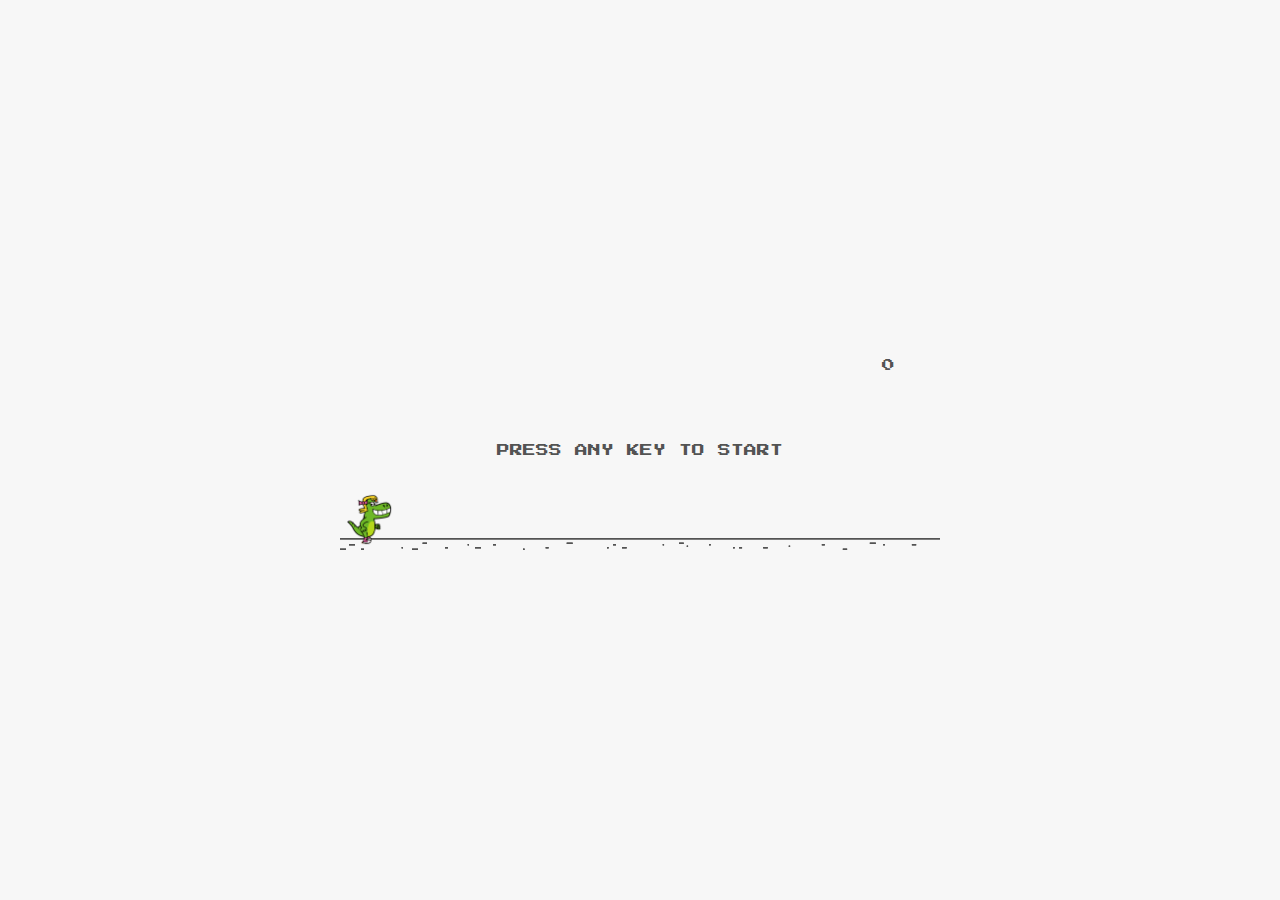
<file: dino.html>
<!DOCTYPE html>
<html lang="en">
   <head>
      <meta charset="UTF-8">
      <meta http-equiv="X-UA-Compatible" content="IE=edge">
      <meta name="viewport" content="width=device-width, initial-scale=1.0">
      <title>Document</title>
      <link rel="stylesheet" href="dino.css">
      <link rel="preconnect" href="https://fonts.googleapis.com">
      <link rel="preconnect" href="https://fonts.gstatic.com" crossorigin>
      <link href="https://fonts.googleapis.com/css2?family=Press+Start+2P&display=swap" rel="stylesheet">
   </head>
   <body>
      <div id="game" class="game">
         <div id="score" class="score">0</div>
         <div id="start-message" class="start-message">Press any key to start</div>
         <img src="ground.png" class="ground">
         <img src="ground.png" class="ground">
         <img src="dino-stationary.png" id="dino" class="dino">
         <div id="gameover-message" class="gameover-message hide">
            <p>Game over</p>
            <span>Press any key to restart</span>
         </div>
      </div>
      <script src="dino.js"></script>
   </body>
</html>
</file>
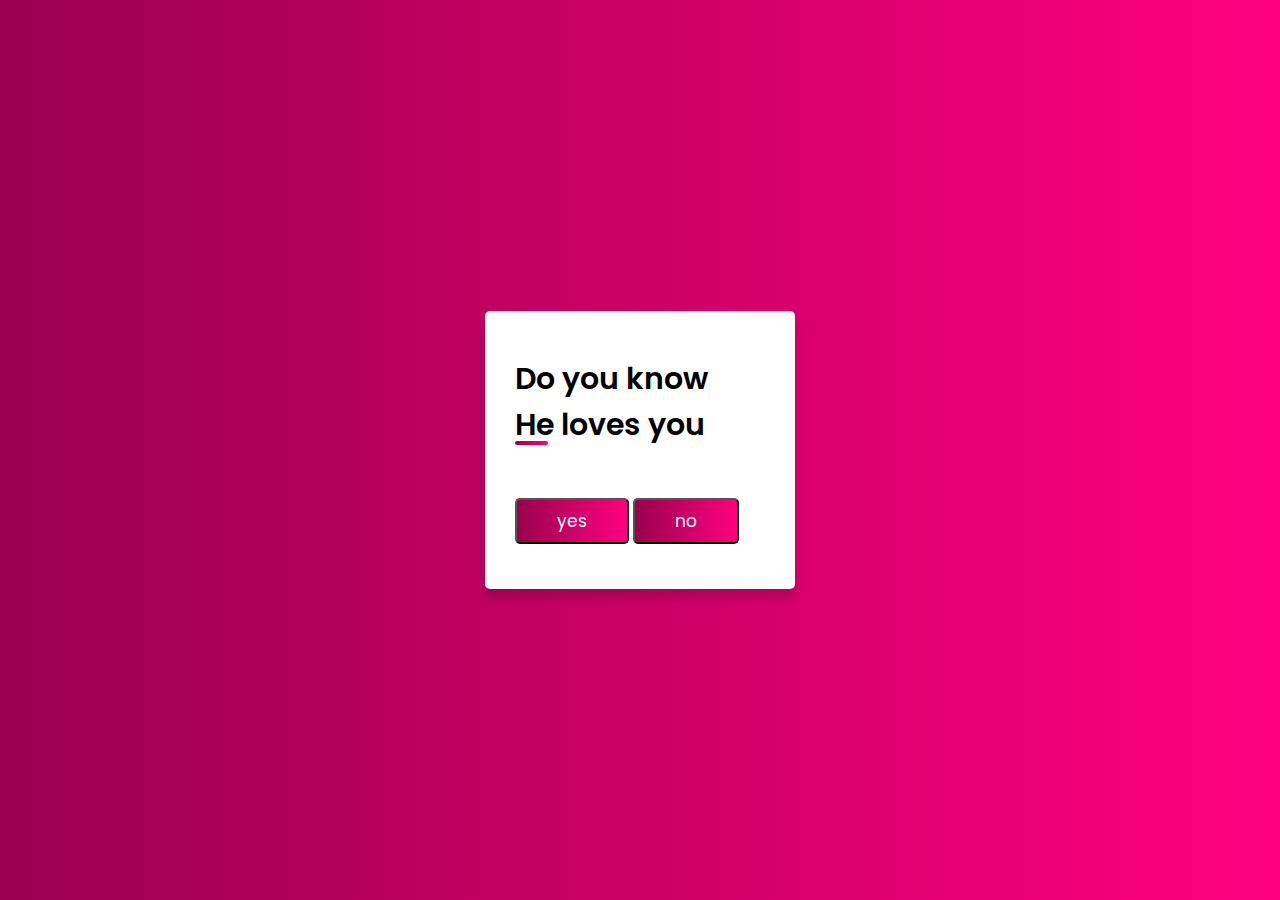
<file: douknow.html>
<!DOCTYPE html>
<html lang="en">
<head>
  <meta charset="UTF-8">
  <meta http-equiv="X-UA-Compatible" content="IE=edge">
  <meta name="viewport" content="width=device-width, initial-scale=1.0">
  <title>Document</title>
</head>
<link rel="stylesheet" type="text/css" href="yesno.css">
<body>
    <div class="container">
    <div id="form">
        <div class="title">Do you know<br>He loves you</div>
        <a href="howmuch.html"><button class="button button1">yes</button></a>
        <a href="idot.html"><button class="button button2">no</button></a>
      </div>
    </div>
</body>
</html>
</file>
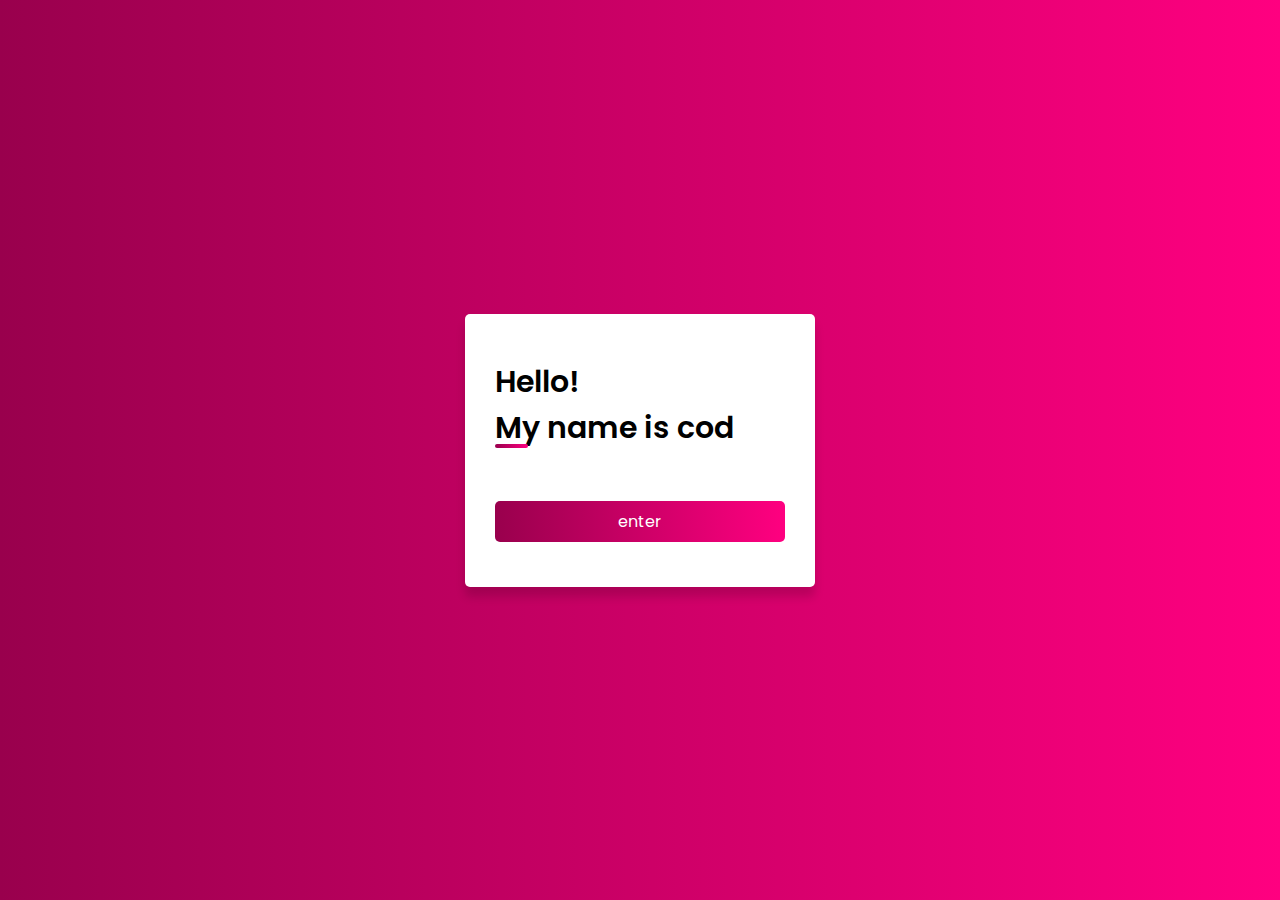
<file: enter.html>
<!DOCTYPE html>
<html lang="en">
<head>
  <meta charset="UTF-8">
  <meta http-equiv="X-UA-Compatible" content="IE=edge">
  <meta name="viewport" content="width=device-width, initial-scale=1.0">
  <title>Document</title>
</head>
<link rel="stylesheet" type="text/css" href="enter.css">
<body>
    <div class="container">
    <div id="form">
        <div class="title">Hello!<br>My name is cod</div>
        <a href="douknow.html"><button class="button button1">enter</button></a>
      </div>
    </div>
</body>
</html>
</file>
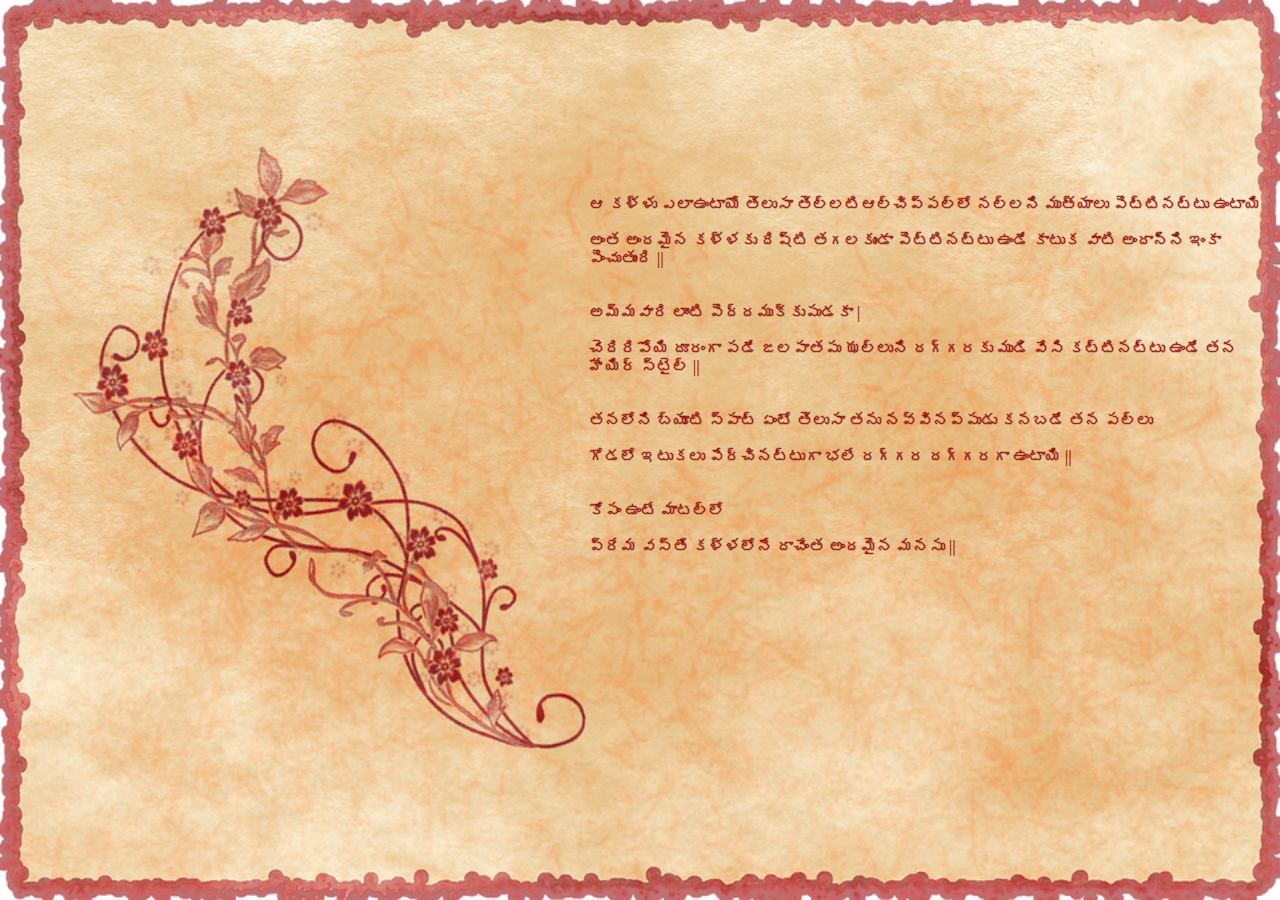
<file: frame.html>
<!DOCTYPE html>
<html lang="en">
<head>
    <meta charset="UTF-8">
    <meta http-equiv="X-UA-Compatible" content="IE=edge">
    <meta name="viewport" content="width=device-width, initial-scale=1.0">
    <title>Document</title>
</head>
<style>
   body{
    background-image: url(frame.png);
    background-repeat: no-repeat;
    background-attachment: fixed;
    background-size: 100% 100%;
    }
    #para{
        position: absolute;
        top: 20%;
        bottom: 80%;
        left: 46%;
        color: rgba(141, 9, 9, 0.842);
        font-weight: 600;
    }
</style>

<body>
    <div id="para">
    <p>
        ఆ కళ్ళు ఎలాఉంటాయో తెలుసా తెల్లటిఆల్చిప్పల్లో నల్లని ముత్యాలు పెట్టినట్టు ఉంటాయి<br><br>
        అంత అందమైన కళ్ళకు దిష్టి తగలకుండా పెట్టినట్టు ఉండే కాటుక వాటి అందాన్ని  ఇంకా పెంచుతుంది ||<br><br><br>
        
        అమ్మవారి లాంటి పెద్దముక్కుపుడకా |<br><br>
        చెదిరిపోయి  దూరంగా పడే జలపాతపు ఝల్లుని  దగ్గరకు ముడి వేసి కట్టినట్టు ఉండే తన హేయిర్ స్టైల్ ||<br><br><br>
        
        తనలోని బ్యూటి స్పాట్ ఏంటో తెలుసా తను నవ్వినప్పుడు కనబడే తన పల్లు<br><br>
        గోడలో ఇటుకలు పేర్చినట్టుగా భలే దగ్గర దగ్గరగా ఉంటాయి ||<br><br><br>

        కోపం ఉంటే మాటల్లో <br><br>
        ప్రేమ వస్తే కళ్ళలోనే దాచేంత అందమైన మనసు ||<br><br><br>
    </p></div>
</body>
</html>
</file>
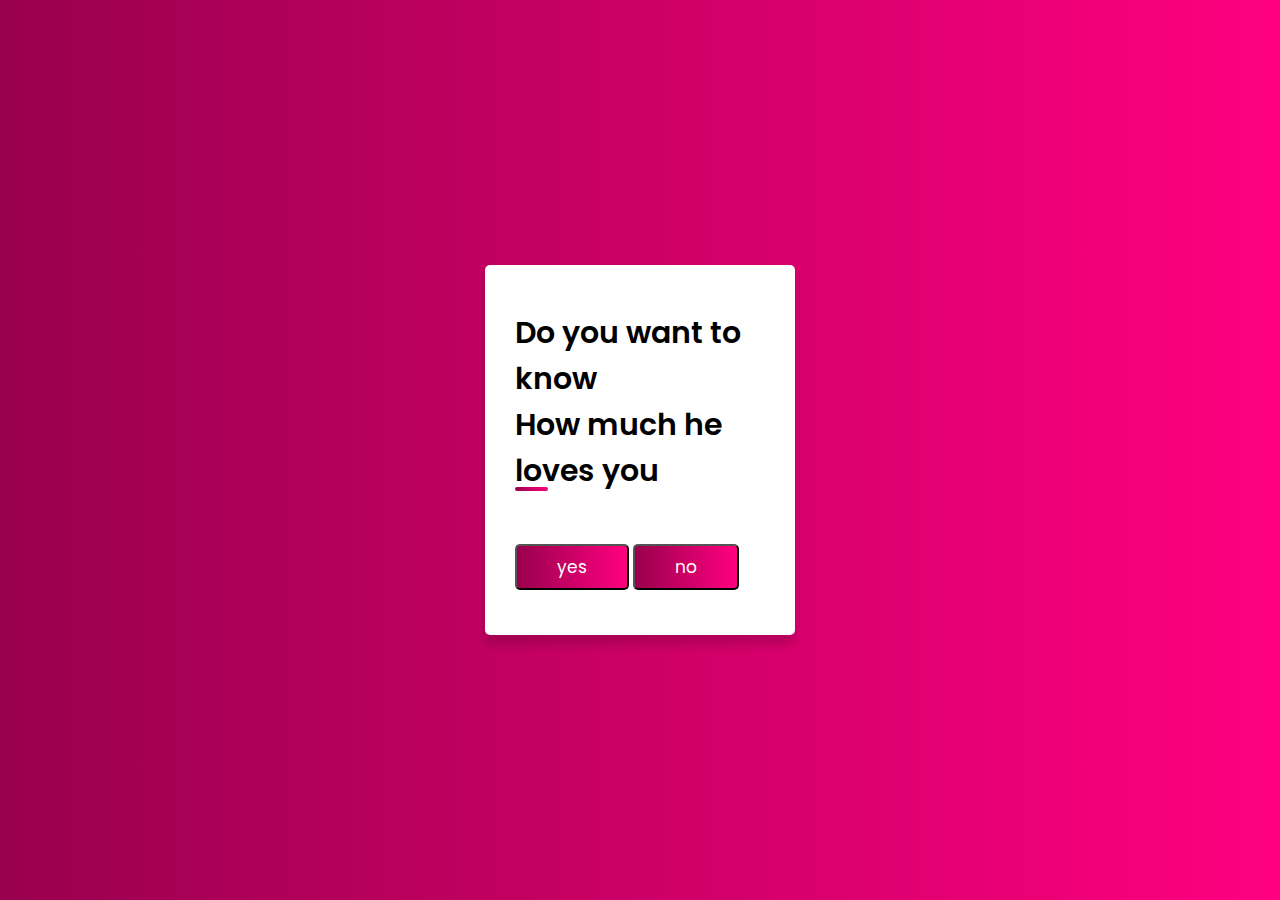
<file: howmuch.html>
<!DOCTYPE html>
<html lang="en">
<head>
  <meta charset="UTF-8">
  <meta http-equiv="X-UA-Compatible" content="IE=edge">
  <meta name="viewport" content="width=device-width, initial-scale=1.0">
  <title>Document</title>
</head>
<link rel="stylesheet" type="text/css" href="yesno.css">
<body>
    <div class="container">
    <div id="form">
        <div class="title">Do you want to know<br>How much he loves you</div>
        <a href="sorry.html"><button class="button button1">yes</button></a>
        <a href="no.html"><button class="button button2">no</button></a>
      </div>
    </div>
</body>
</html>
</file>
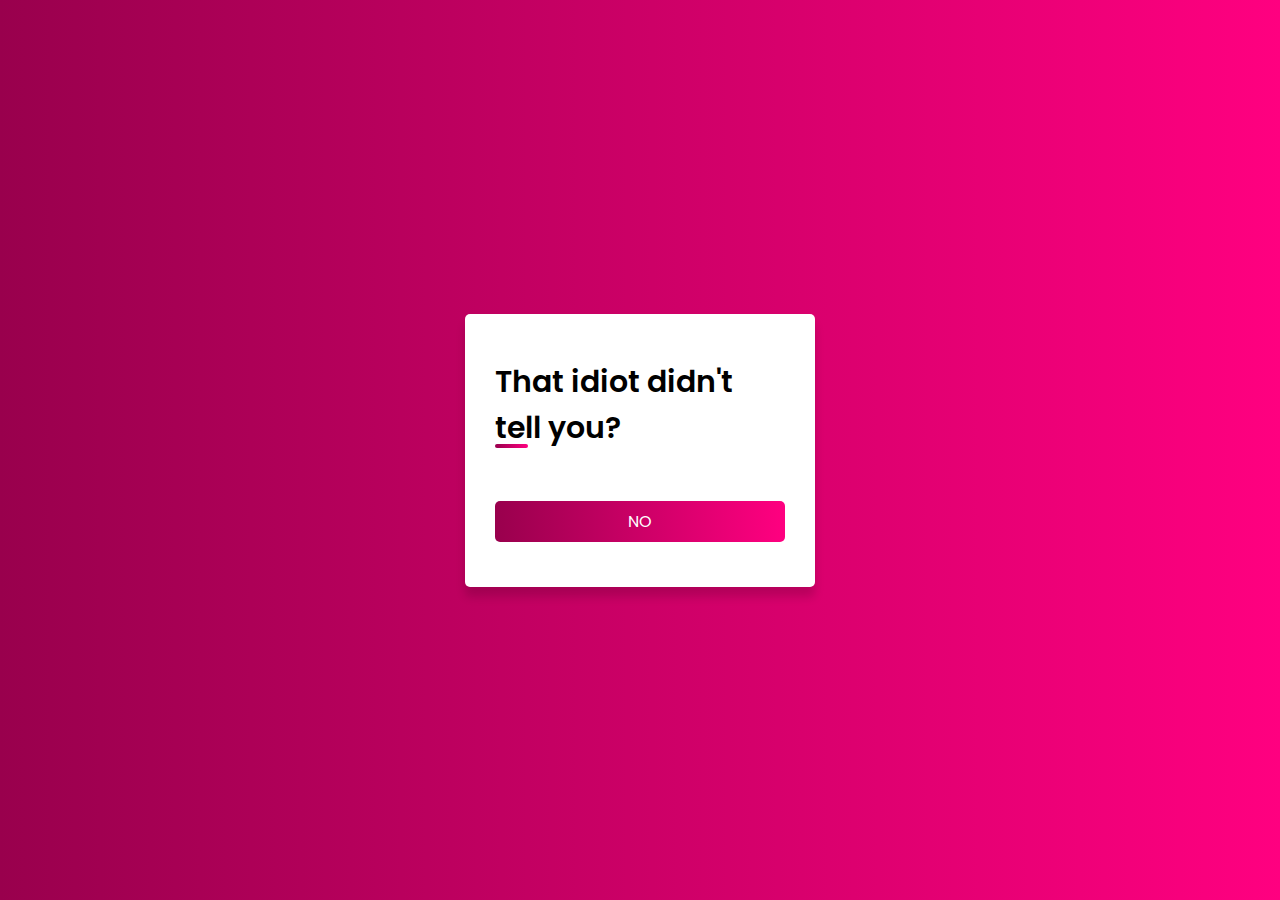
<file: idot.html>
<!DOCTYPE html>
<html lang="en">
<head>
  <meta charset="UTF-8">
  <meta http-equiv="X-UA-Compatible" content="IE=edge">
  <meta name="viewport" content="width=device-width, initial-scale=1.0">
  <title>Document</title>
</head>
<link rel="stylesheet" type="text/css" href="enter.css">
<body>
    <div class="container">
    <div id="form">
        <div class="title">That idiot didn't tell you?</div>
        <a href="tellu.html"><button class="button button1">NO</button></a>
      </div>
    </div>
</body>
</html>
</file>
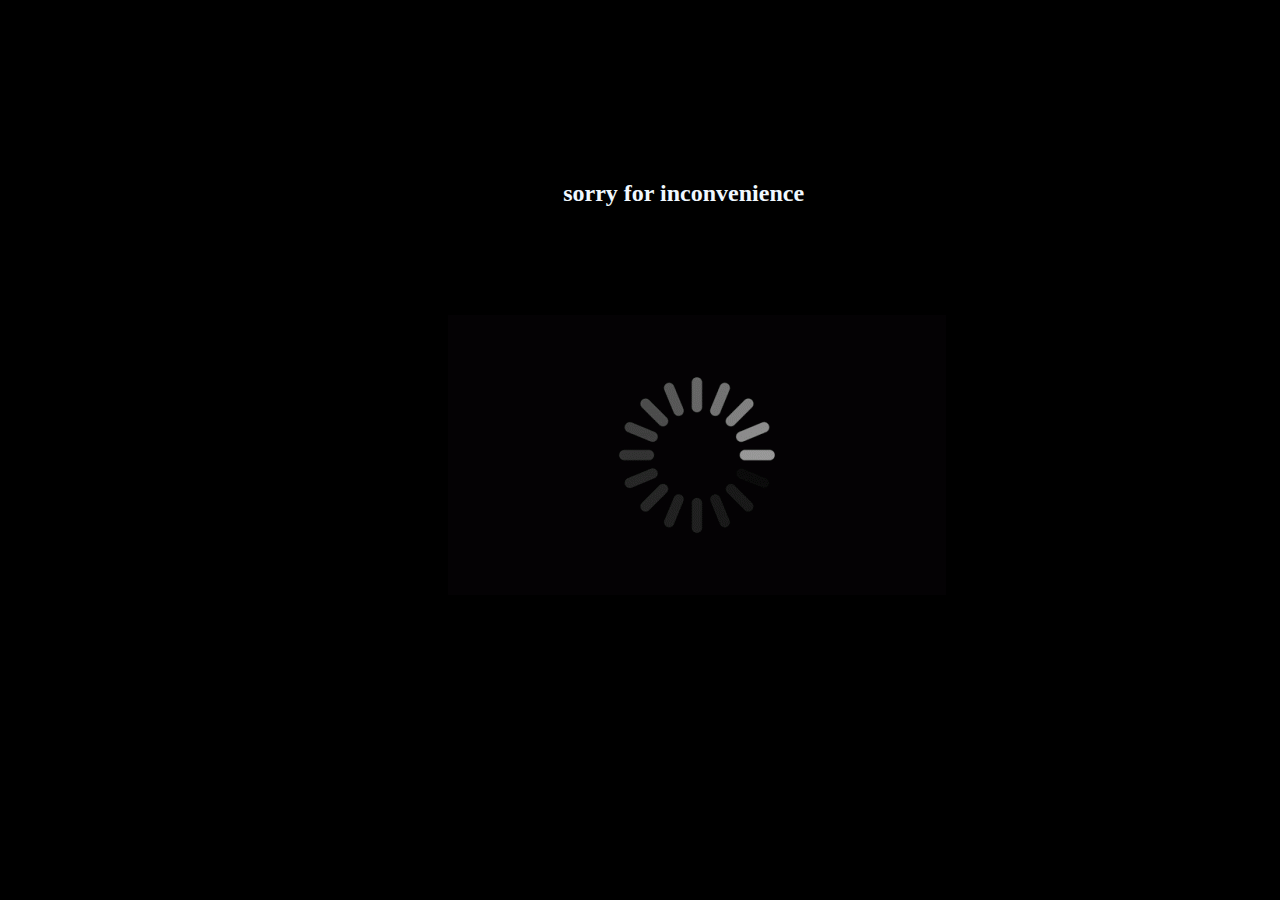
<file: loading.html>
<!DOCTYPE html>
<html lang="en">
<head>
    <meta charset="UTF-8">
    <meta http-equiv="X-UA-Compatible" content="IE=edge">
    <meta name="viewport" content="width=device-width, initial-scale=1.0">
    <title>Document</title>
</head>
<link rel="stylesheet" href="loading.css">
<body><div id="para">
    <h2>sorry for inconvenience</h2>
</div>
    <div class="loading">
        <img src="loading.gif" alt="" srcset="">
    </div>
</body>
<script>
    function redirectpage()
    {
        window.location="pic.html";
    }
    setTimeout('redirectpage()',2500);
</script>
</html>
</file>
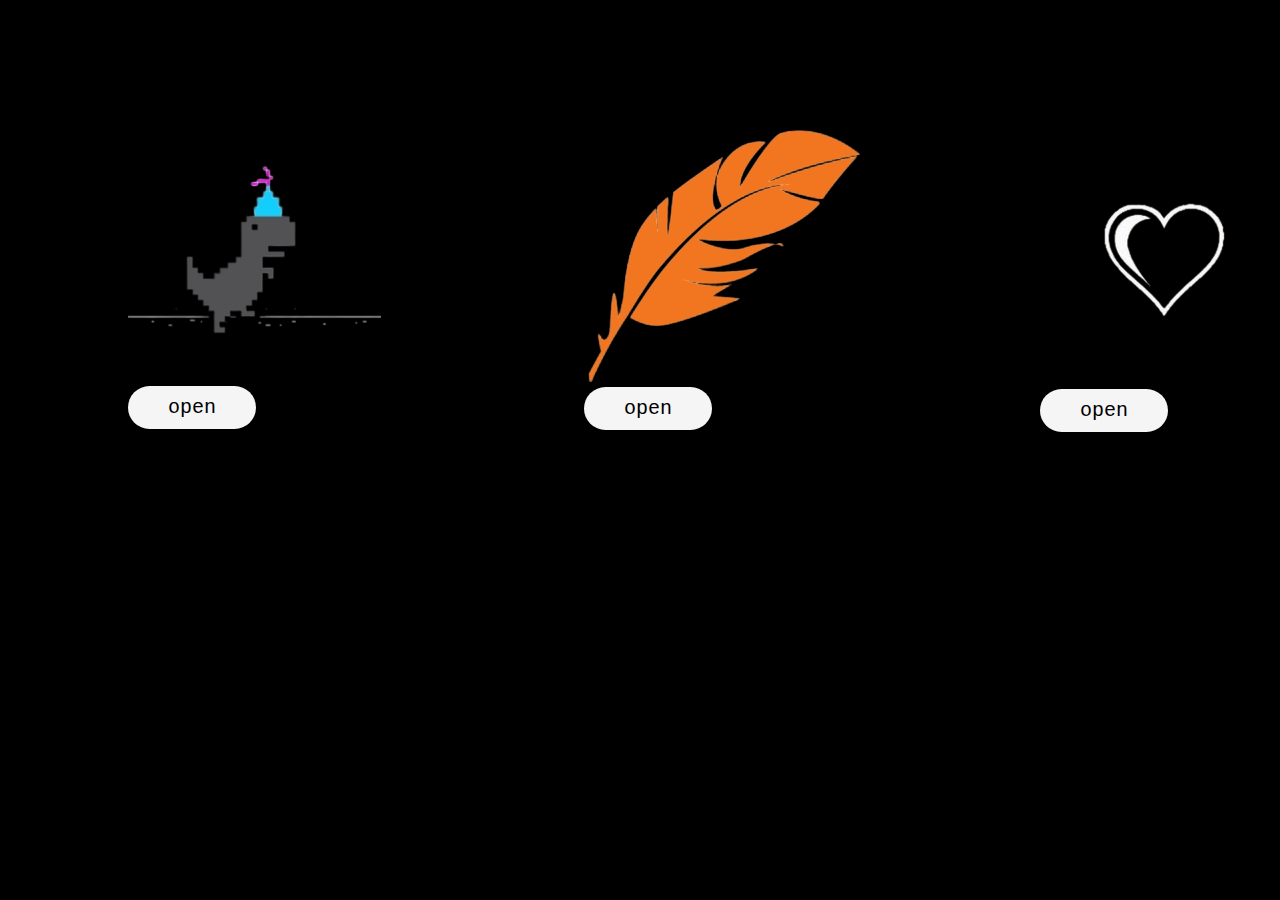
<file: main.html>
<!DOCTYPE html>
<html lang="en">
<head>
    <meta charset="UTF-8">
    <meta http-equiv="X-UA-Compatible" content="IE=edge">
    <meta name="viewport" content="width=device-width, initial-scale=1.0">
    <title>Document</title>
    <link rel="stylesheet" type="text/css" href="main.css">
</head>
<body>
    <div class="flex-container">
        <div class="flex-box">
            <img src="bdaydino.png" alt="">
            <a href="dino.html"><button class="button button1">open</button></a>
        </div>
        <div class="flex-box">
            <img src="writer.png" alt="">
            <a href="frame.html"><button class="button button2">open</button></a>
        </div>
        <div class="flex-box">
            <img src="love.png" alt="">
            <a href="enter.html"><button class="button button3">open</button></a>
        </div>
    </div>
</body>
</html>
</file>
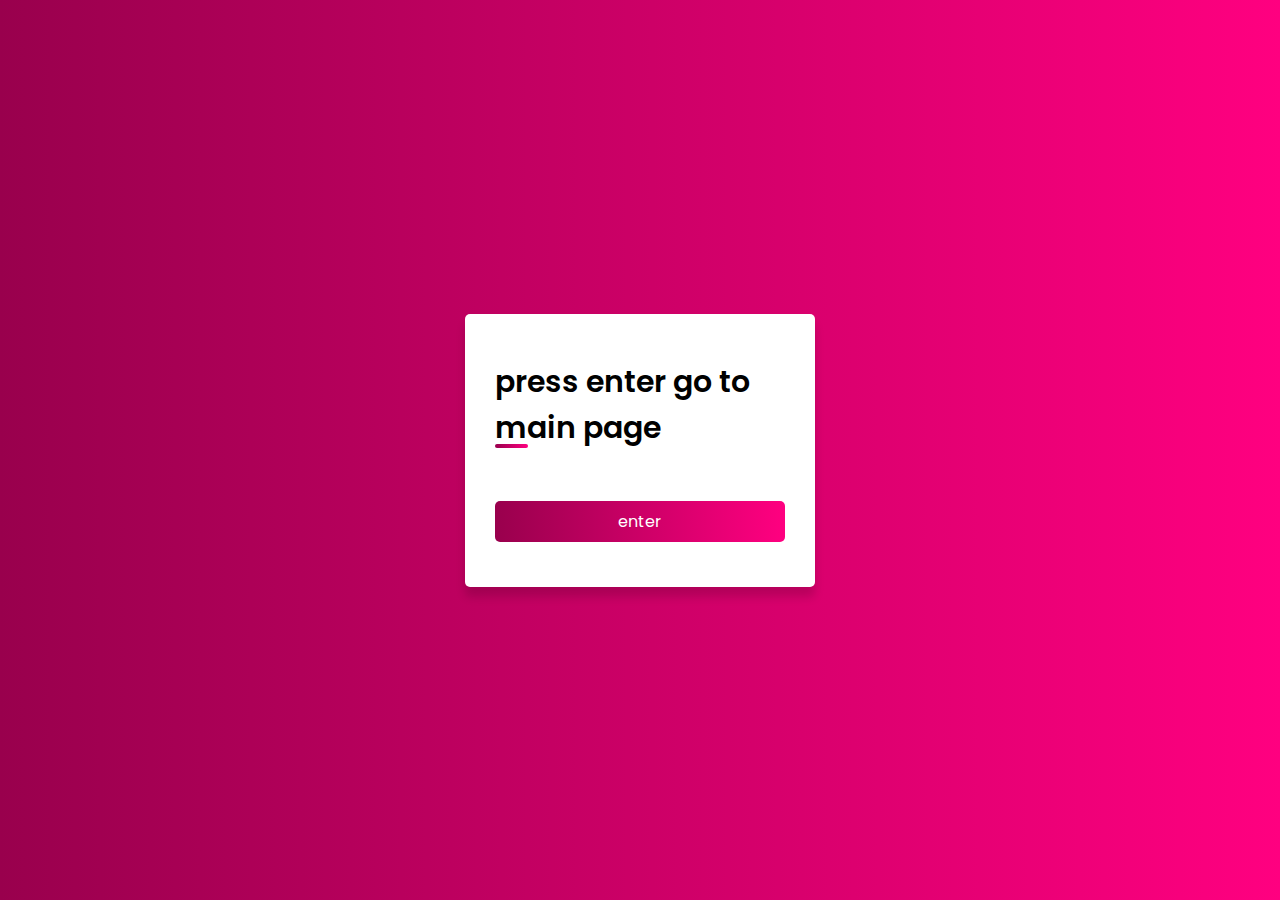
<file: no.html>
<!DOCTYPE html>
<html lang="en">
<head>
  <meta charset="UTF-8">
  <meta http-equiv="X-UA-Compatible" content="IE=edge">
  <meta name="viewport" content="width=device-width, initial-scale=1.0">
  <title>Document</title>
</head>
<link rel="stylesheet" type="text/css" href="enter.css">
<body>
    <div class="container">
    <div id="form">
        <div class="title">press enter go to main page</div>
        <a href="main.html"><button class="button button1">enter</button></a>
      </div>
    </div>
</body>
</html>
</file>
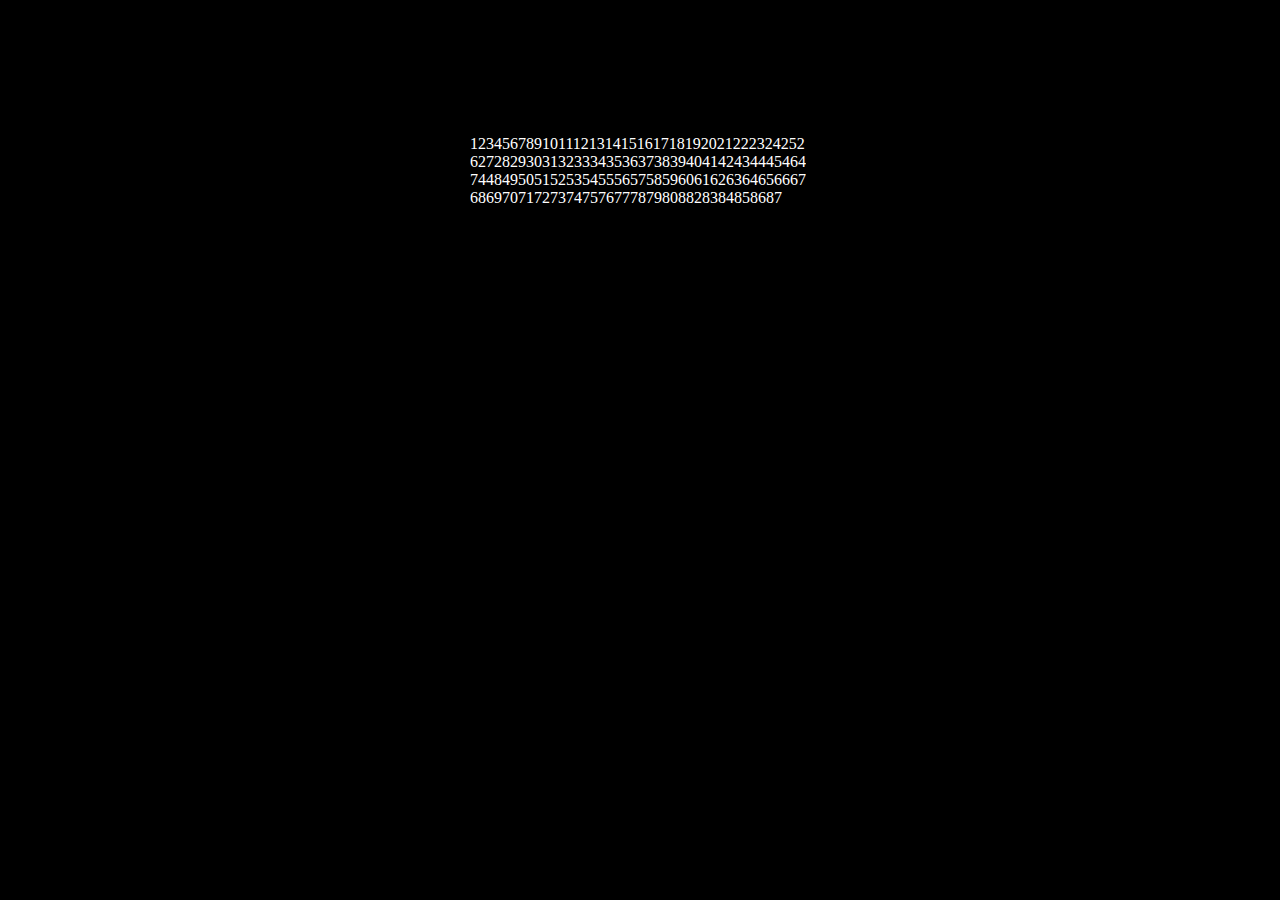
<file: number.html>
<!DOCTYPE html>
<html lang="en">
    <head>
        <meta charset="UTF-8" />
        <meta http-equiv="X-UA-Compatible" content="IE=edge" />
        <meta name="viewport" content="width=device-width, initial-scale=1.0" />
        <title>Document</title>
        <link rel="stylesheet" href="number.css">
    </head>
    <body>
        <div class="container">
    
        
        <div id="text"></div>
    
        <script type="text/javascript">
          var i=0,text;
          text = "123456789101112131415161718192021222324252 627282930313233343536373839404142434445464 744849505152535455565758596061626364656667 686970717273747576777879808828384858687888 990919293949596979899100101102103104105106 107108109110111112113114115116117118119120 121122123124125126127128129130131132133134 135136137138139140141142143144145146147148 149150151152153154155156157158159160161162 163164165166167168169170171172173174175176 177178179180181182183184185186187188189190 191192193194195196197198199200201202203204 205206207208209210211212213214215216217218 219220221222223224225226227228229230231232 233234235236237238239240241242243244245246 247248249250251252253254255256257258259260 261262263264265266267268269270271272273274 275276277278279280281282283284285286287288 289290291292293294295296297298299300301302 303304305306307308309310311312313314315316 317318319320321322323324325326327328329330 331332333334335336337338339340341342343344 345346347348349350351352353354355356357358 359360361362363364365 DAYS EVERY SECOND EVERY MINUTE HE LOVES YOU"
          function typing(){
                if(i<text.length){
                    document.getElementById("text").innerHTML += text.charAt(i);
                    i++;
                    setTimeout(typing,2);
                }
            }
            typing();
        function redirectpage()
        {
            window.location="loading.html";
        }
        setTimeout('redirectpage()',12000);
        </script></div>
    </body>
    </html>
</file>
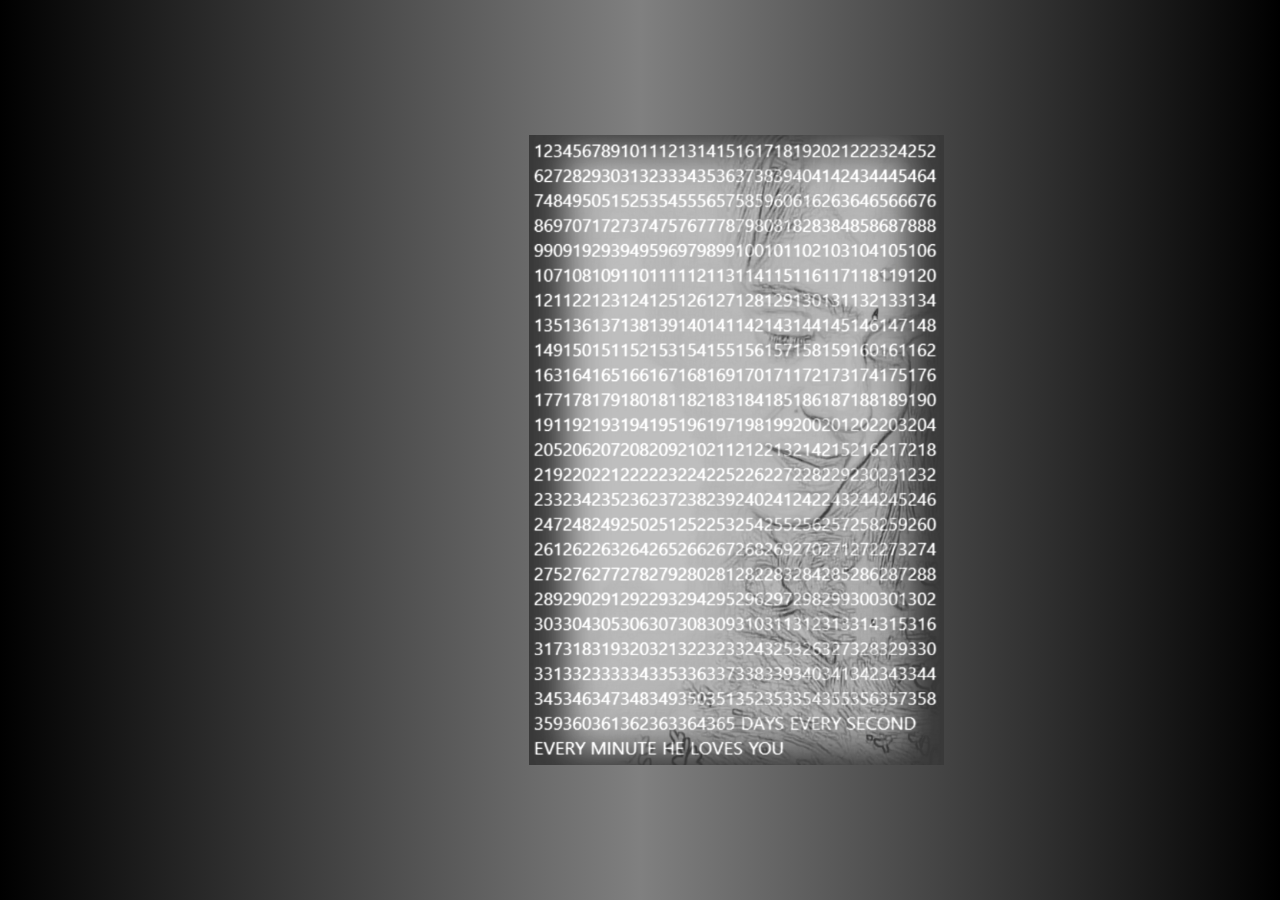
<file: pic.html>
<!DOCTYPE html>
<html lang="en">
    <head>
        <meta charset="UTF-8" />
        <meta http-equiv="X-UA-Compatible" content="IE=edge" />
        <meta name="viewport" content="width=device-width, initial-scale=1.0" />
        <title>Document</title>
        <link rel="stylesheet" href="pic.css">
    </head>
    <body>
        <div class="container">
    <img src="bday.jpg" alt="">
        </div>
    </body>
    </html>
</file>
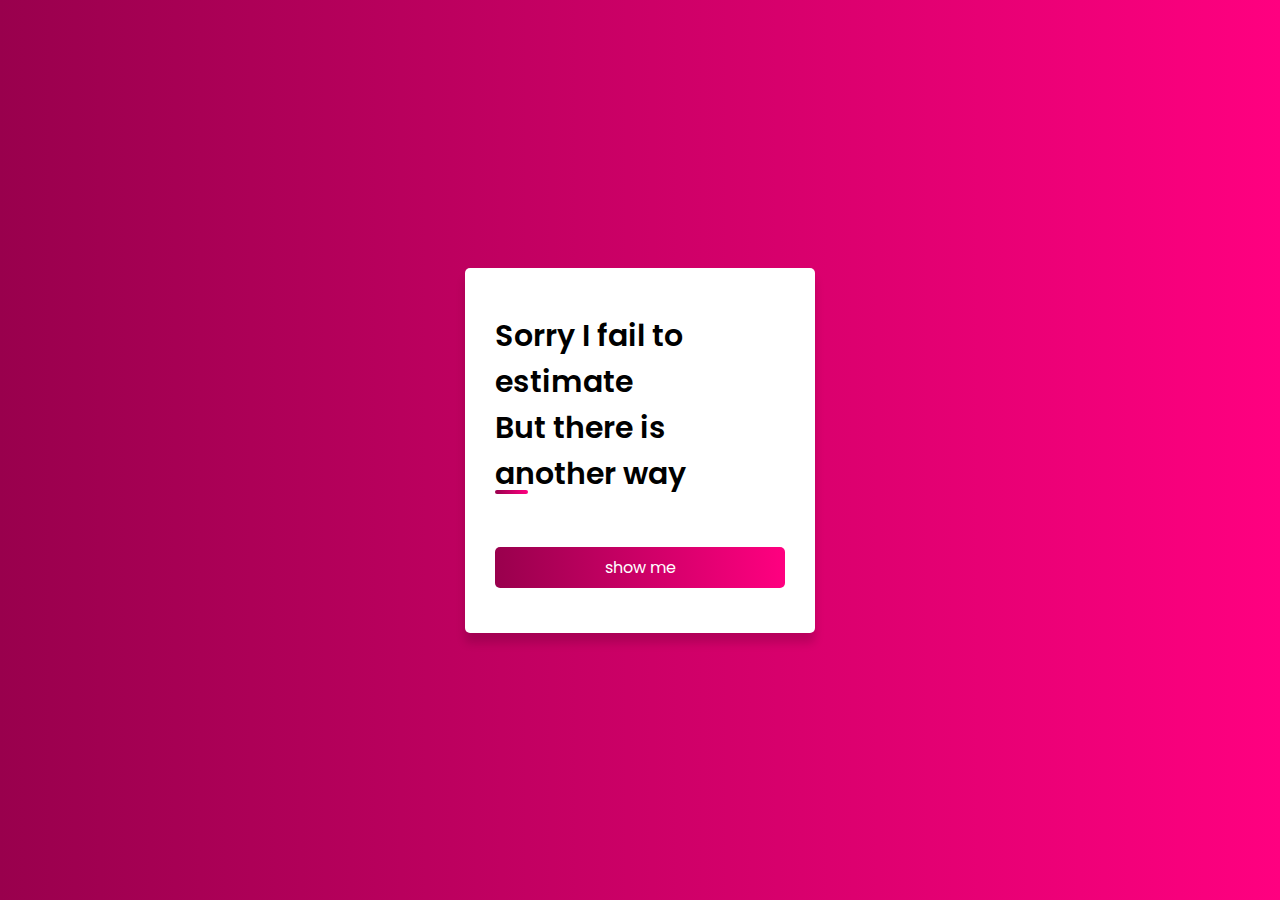
<file: sorry.html>
<!DOCTYPE html>
<html lang="en">
<head>
  <meta charset="UTF-8">
  <meta http-equiv="X-UA-Compatible" content="IE=edge">
  <meta name="viewport" content="width=device-width, initial-scale=1.0">
  <title>Document</title>
</head>
<link rel="stylesheet" type="text/css" href="enter.css">
<body>
    <div class="container">
    <div id="form">
        <div class="title">Sorry I fail to estimate<br>But there is another way</div>
        <a href="number.html"><button class="button button1">show me</button></a>
      </div>
    </div>
</body>
</html>
</file>
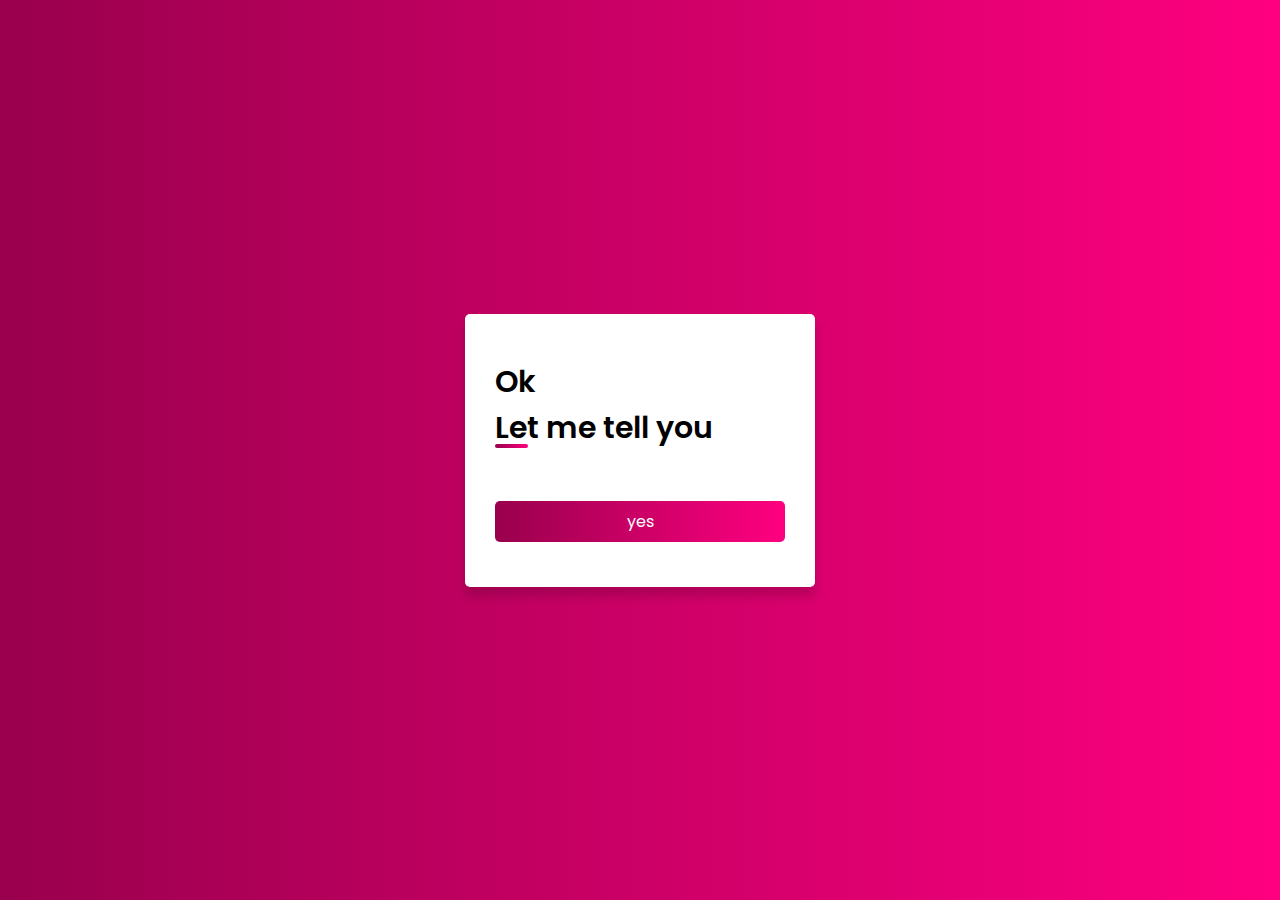
<file: tellu.html>
<!DOCTYPE html>
<html lang="en">
<head>
  <meta charset="UTF-8">
  <meta http-equiv="X-UA-Compatible" content="IE=edge">
  <meta name="viewport" content="width=device-width, initial-scale=1.0">
  <title>Document</title>
</head>
<link rel="stylesheet" type="text/css" href="enter.css">
<body>
    <div class="container">
    <div id="form">
        <div class="title">Ok<br>Let me tell you</div>
        <a href="number.html"><button class="button button1">yes</button></a>
      </div>
    </div>
</body>
</html>
</file>
<file: dino.css>
:root {
    --txt-primary: #535353;
    --txt-hover: #292929;
    --background: #F7F7F7;
  }
  
  *,
  *::before,
  *::after {
    box-sizing: border-box;
    user-select: none;
  }
  
  body {
    min-height: 100vh;
    display: flex;
    justify-content: center;
    align-items: center;
    font-family: 'Press Start 2P', cursive;
    color: var(--txt-primary);
    background-color: var(--background);
    margin: 0;
  }
  
  .game {
    position: relative;
    width: 600px;
    height: 200px;
    overflow: hidden;
  }
  
  .score {
    position: absolute;
    right: 5vmin;
    top: 1vmin;
    font-size: .8rem;
  }
  
  .start-message {
    position: absolute;
    top: 50%;
    left: 50%;
    transform: translate(-50%, -50%);
    font-size: .8rem;
    text-align: center;
    text-transform: uppercase;
  }
  
  .gameover-message {
    position: absolute;
    top: 35%;
    left: 50%;
    transform: translate(-50%, -50%);
    font-size: .8rem;
    text-align: center;
    text-transform: uppercase;
  }
  
  .gameover-message p {
    letter-spacing: .5em;
  }
  
  .gameover-message span {
    font-size: .6rem;
    text-transform: none;
  }
  
  .ground {
    --left: 0;
    width: 300%;
    position: absolute;
    bottom: 0;
    left: calc(var(--left) * 1%);
  }
  
  .dino {
    --bottom: 0;
    height: 30%;
    position: absolute;
    left: 1%;
    bottom: calc(var(--bottom) * 1%);
  }
  
  .cactus {
    height: 30%;
    position: absolute;
    bottom: 0;
    left: calc(var(--left) * 1%);
  }
  
  .hide {
    display: none;
  }
</file>
<file: yesno.css>
@import url('https://fonts.googleapis.com/css2?family=Poppins:wght@200;300;400;500;600;700&display=swap');
@import url('https://fonts.googleapis.com/css2?family=Poppins:wght@200;300;400;500;600;700&display=swap');
*{
  margin: 0;
  padding: 0;
  box-sizing: border-box;
  font-family: 'Poppins',sans-serif;
}
html, body{
  display: grid;
  height: 100vh;
  width: 100%;
  place-items: center;
  background: linear-gradient(to right, #99004d 0%, #ff0080 100%);
}
::selection{
  background: #ff80bf;

}
.container{
  background: #fff;
  max-width: 310px;
  width: 100%;
  padding: 25px 30px;
  border-radius: 5px;
  box-shadow: 0 10px 10px rgba(0, 0, 0, 0.15);
}
.container #form .title{
  font-size: 30px;
  font-weight: 600;
  margin: 20px 0 10px 0;
  position: relative;
}
.container #form .title:before{
  content: '';
  position: absolute;
  height: 4px;
  width: 33px;
  left: 0px;
  bottom: 3px;
  border-radius: 5px;
  background: linear-gradient(to right, #99004d 0%, #ff0080 100%);
}
.container form .button{
  width: 100%;
  height: 45px;
  margin-top: 25px;
  position: relative;
}
.container form .button{
  width: 100%;
  height: 100%;
  outline: none;
  font-size: 16px;
  border: none;
}
.container #form .underline::before{
  content: '';
  position: absolute;
  height: 2px;
  width: 100%;
  background: #ccc;
  left: 0;
  bottom: 0;
}
.container #form .underline::after{
  content: '';
  position: absolute;
  height: 2px;
  width: 100%;
  background: linear-gradient(to right, #99004d 0%, #ff0080 100%);
  left: 0;
  bottom: 0;
  transform: scaleX(0);
  transform-origin: left;
  transition: all 0.3s ease;
}
.container #form .button:focus ~ .underline::after,
.container #form .button:valid ~ .underline::after{
  transform: scaleX(1);
  transform-origin: center;
}
.container #form .button{
  margin: 40px 0 20px 0;
}
.container .button{
  padding: 8px 40px;
  background: linear-gradient(to right, #99004d 0%, #ff0080 100%);
  font-size: 17px;
  color: #fff;
  border-radius: 5px;
  cursor: pointer;
  transition: all 0.3s ease;
}
.container .button:hover{
  letter-spacing: 1px;
  background: linear-gradient(to left, #99004d 0%, #ff0080 100%);
}
</file>
<file: enter.css>
@import url('https://fonts.googleapis.com/css2?family=Poppins:wght@200;300;400;500;600;700&display=swap');
@import url('https://fonts.googleapis.com/css2?family=Poppins:wght@200;300;400;500;600;700&display=swap');
*{
  margin: 0;
  padding: 0;
  box-sizing: border-box;
  font-family: 'Poppins',sans-serif;
}
html, body{
  display: grid;
  height: 100vh;
  width: 100%;
  place-items: center;
  background: linear-gradient(to right, #99004d 0%, #ff0080 100%);
}
::selection{
  background: #ff80bf;

}
.container{
  background: #fff;
  max-width: 350px;
  width: 100%;
  padding: 25px 30px;
  border-radius: 5px;
  box-shadow: 0 10px 10px rgba(0, 0, 0, 0.15);
}
.container #form .title{
  font-size: 30px;
  font-weight: 600;
  margin: 20px 0 10px 0;
  position: relative;
}
.container #form .title:before{
  content: '';
  position: absolute;
  height: 4px;
  width: 33px;
  left: 0px;
  bottom: 3px;
  border-radius: 5px;
  background: linear-gradient(to right, #99004d 0%, #ff0080 100%);
}
.container #form .button{
  width: 100%;
  height: 45px;
  margin-top: 25px;
  position: relative;
}
.container #form .button{
  width: 100%;
  height: 100%;
  outline: none;
  font-size: 16px;
  border: none;
}
.container #form .underline::before{
  content: '';
  position: absolute;
  height: 2px;
  width: 100%;
  background: #ccc;
  left: 0;
  bottom: 0;
}
.container #form .underline::after{
  content: '';
  position: absolute;
  height: 2px;
  width: 100%;
  background: linear-gradient(to right, #99004d 0%, #ff0080 100%);
  left: 0;
  bottom: 0;
  transform: scaleX(0);
  transform-origin: left;
  transition: all 0.3s ease;
}
.container #form .button:focus ~ .underline::after,
.container #form .button:valid ~ .underline::after{
  transform: scaleX(1);
  transform-origin: center;
}
.container #form .button{
  margin: 40px 0 20px 0;
}
.container .button{
  padding: 8px 40px;
  background: linear-gradient(to right, #99004d 0%, #ff0080 100%);
  font-size: 17px;
  color: #fff;
  border-radius: 5px;
  cursor: pointer;
  transition: all 0.3s ease;
}
.container .button:hover{
  letter-spacing: 1px;
  background: linear-gradient(to left, #99004d 0%, #ff0080 100%);
}
</file>
<file: loading.css>
*{
    margin: 0px;
    padding: 0px;
    background-color: black;
}
.loading{
    width: 30%;
    height: 30%;
    position:absolute;
    top: 50%;
    left: 50%;
    transform:translate(-50%,-50%)

}
#para{
    color:aliceblue;
    width: 30%;
    height: 30%;
    position:absolute;
    top: 20%;
    bottom: 80%;
    right: 56%;
    left: 44%;
}
</file>
<file: main.css>
*{
    margin: 0;
    padding: 0;
    font-family: 'Courier New', Courier, monospace;
    box-sizing: border-box;
    background:black
}
.flex-container{
    width: 100%;
    height: 100%;
    display: flex;
    background-color: black;
}
.flex-box{
    width: 200px;
    height: 200px;
    border-radius: 20px;
    margin: 10%;
}
.button{
    padding: 10px 40px;
    background:whitesmoke;
    border:0;
    outline:none;
    cursor: pointer;
    font-size: 20px;
    font-weight: 30px;
    border-radius: 30px;
    align-content: center;
}
</file>
<file: number.css>
body{
    margin: 0;
    padding: 0;
    background-color: black;
}
.container{
    background-color: black;
    color:white;
    max-width:340px;
    height: 70vh;
    display:inline-flex;
    align-items:auto;
    justify-content:auto;
    position: fixed;
    right: 0;
    left: 0;
    top: 0;
    bottom: 0;
    margin: auto;
}
</file>
<file: pic.css>
html, body {
    width: 100%;
    height: 100%;
    background: -webkit-linear-gradient(180deg,black,grey, black);

    display: flex;
    justify-content: center;
    align-items: center;
}
*{
    margin: 0;
    padding: 0;
}
.container{
    background-color: black;
    max-width:222px;
    height: 70vh;
    display:inline-flex;
    align-items:auto;
    justify-content:auto;
    position: fixed;
    right: 0;
    left: 0;
    top: 0;
    bottom: 0;
    margin: auto;
}
</file>
